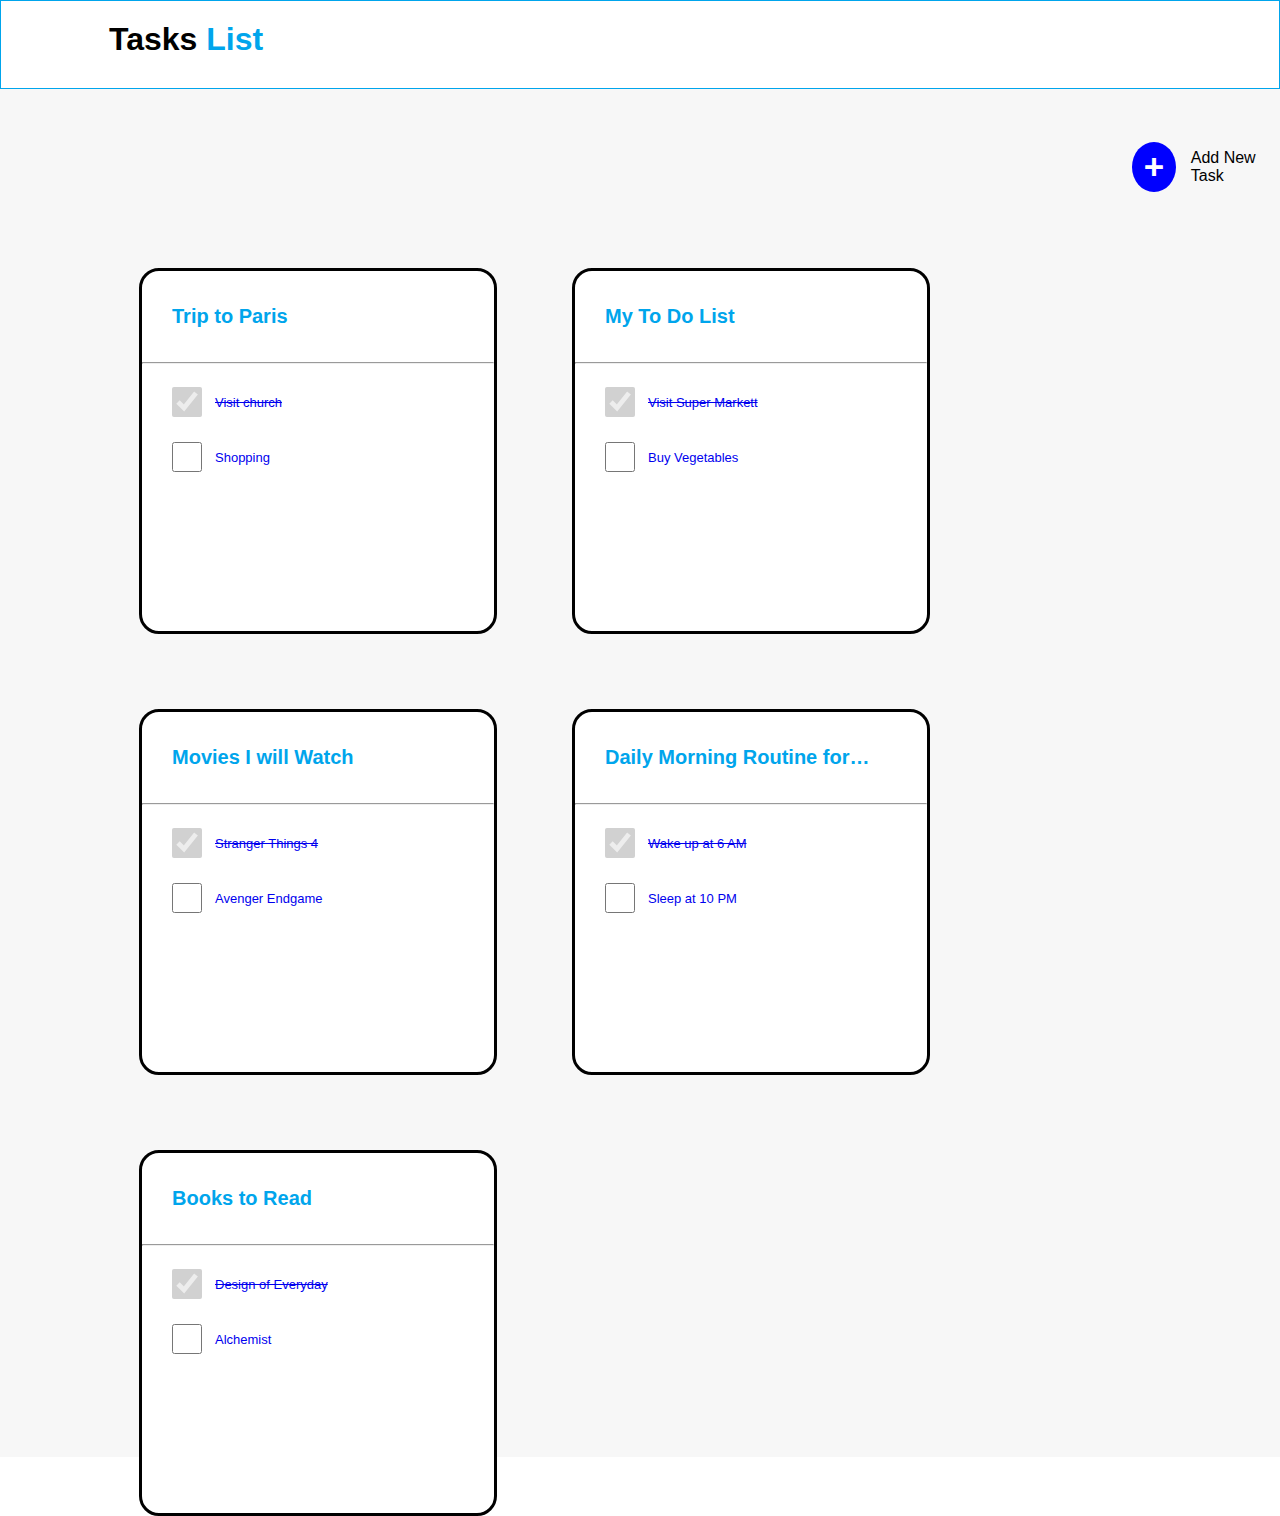
<file: index.html>
<!DOCTYPE html>
<html lang="en">
<head>
    <meta charset="UTF-8">
    <meta http-equiv="X-UA-Compatible" content="IE=edge">
    <meta name="viewport" content="width=device-width, initial-scale=1.0">
    <title>Document</title>
    <link rel="stylesheet" href="./style.css">
</head>
<body>
      <header class="navbar">
        <h1>Tasks <span class="blue">List</span></h1>
      </header>
      <section>
       <a href="./index2.html">
        <div class="middlecontainer">
          <div class="circle">
            <div class="plus">+</div>
          </div> 
          <div class="middletext">
            Add New Task       
          </div> 
        </div>
      </a>
          <a href="./index2.html"><div class="lowercontainer">
            <!-- ---------------------card 1-------------------- -->
            <div class="lbox lbox1">
                <div class="headingtext">Trip to Paris</div>
                <hr>
                <div class="form">
                    <div class="checkcheckbox">
                        <input type="checkbox" name="visit church" id="check" disabled checked>
                        <label for="check">Visit church</label>
                       
                      </div>
                      <div class="uncheckedbox">
                        <input type="checkbox" name="visit church" id="check" >
                        <label for="check">Shopping</label>
                      </div>
                </div>
             
              </div>
            <!-- ---------------------card 2-------------------- -->
            <div class="lbox lbox2">
                <div class="headingtext">My To Do List</div>
                <hr>
                <div class="form">
                    <div class="checkcheckbox">
                        <input type="checkbox" name="visit church" id="check" disabled checked>
                        <label for="check">Visit Super Markett</label>
                       
                      </div>
                      <div class="uncheckedbox">
                        <input type="checkbox" name="visit church" id="check" >
                        <label for="check">Buy Vegetables</label>
                      </div>
                </div>
             
              </div>
            <!-- ---------------------card 3-------------------- -->
            <div class="lbox lbox3">
                <div class="headingtext">Movies I will Watch</div>
                <hr>
                <div class="form">
                    <div class="checkcheckbox">
                        <input type="checkbox" name="visit church" id="check" disabled checked>
                        <label for="check">Stranger Things 4</label>
                       
                      </div>
                      <div class="uncheckedbox">
                        <input type="checkbox" name="visit church" id="check" >
                        <label for="check">Avenger Endgame</label>
                      </div>
                </div>
             
              </div>
            <!-- ---------------------card 4-------------------- -->
            <div class="lbox lbox4">
                <div class="headingtext">Daily Morning Routine for walk</div>
                <hr>
                <div class="form">
                    <div class="checkcheckbox">
                        <input type="checkbox" name="visit church" id="check" disabled checked>
                        <label for="check">Wake up at 6 AM</label>
                       
                      </div>
                      <div class="uncheckedbox">
                        <input type="checkbox" name="visit church" id="check" >
                        <label for="check">Sleep at 10 PM</label>
                      </div>
                </div>
             
              </div>
            <!-- ---------------------card 5-------------------- -->
            <div class="lbox lbox5">
                <div class="headingtext">Books to Read</div>
                <hr>
                <div class="form">
                    <div class="checkcheckbox">
                        <input type="checkbox" name="visit church" id="check" disabled checked>
                        <label for="check">Design of Everyday</label>
                       
                      </div>
                      <div class="uncheckedbox">
                        <input type="checkbox" name="visit church" id="check" >
                        <label for="check">Alchemist</label>
                      </div>
                </div>
             
              </div>
    </div>
          </div>
        </a>
      </section>
</body>
</html>
</file>
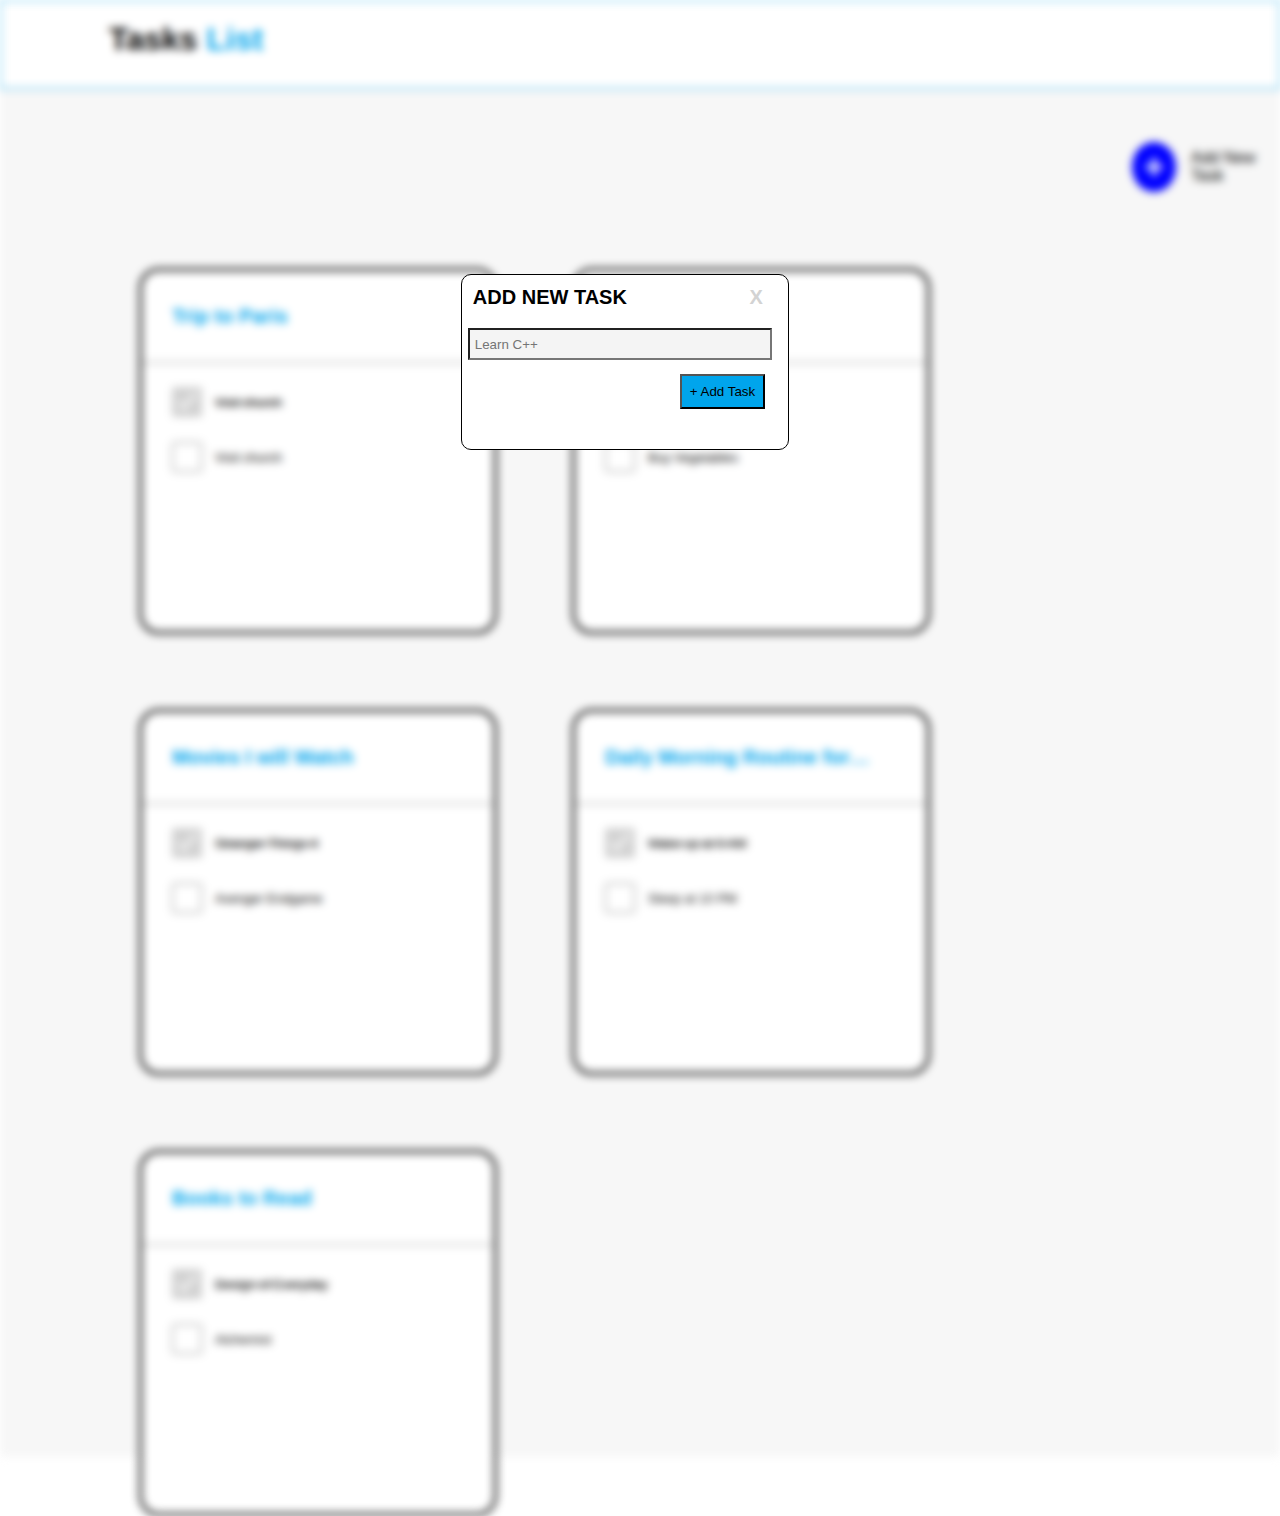
<file: index2.html>
<!DOCTYPE html>
<html lang="en">
<head>
    <meta charset="UTF-8">
    <meta http-equiv="X-UA-Compatible" content="IE=edge">
    <meta name="viewport" content="width=device-width, initial-scale=1.0">
    <title>Document</title>
    <link rel="stylesheet" href="./style.css">
</head>
<body>
    <div class="parent">
        <header class="navbar">
            <h1>Tasks <span class="blue">List</span></h1>
          </header>
          <section>
            <a href="#" class="middlecontainer">
              <div class="circle">
                <div class="plus">+</div>
              </div> 
              <div class="middletext">
                Add New Task       
              </div> 
            </a href="./index2.html">    
              <div class="lowercontainer">
                <!-- ---------------------card 1-------------------- -->
                <div class="lbox lbox1">
                    <div class="headingtext">Trip to Paris</div>
                    <hr>
                    <div class="form">
                        <div class="checkcheckbox">
                            <input type="checkbox" name="visit church" id="check" disabled checked>
                            <label for="check">Visit church</label>
                           
                          </div>
                          <div class="uncheckedbox">
                            <input type="checkbox" name="visit church" id="check" >
                            <label for="check">Visit church</label>
                          </div>
                    </div>
                 
                  </div>
                <!-- ---------------------card 2-------------------- -->
                <div class="lbox lbox2">
                    <div class="headingtext">My To Do List</div>
                    <hr>
                    <div class="form">
                        <div class="checkcheckbox">
                            <input type="checkbox" name="visit church" id="check" disabled checked>
                            <label for="check">Visit Super Markett</label>
                           
                          </div>
                          <div class="uncheckedbox">
                            <input type="checkbox" name="visit church" id="check" >
                            <label for="check">Buy Vegetables</label>
                          </div>
                    </div>
                 
                  </div>
                <!-- ---------------------card 3-------------------- -->
                <div class="lbox lbox3">
                    <div class="headingtext">Movies I will Watch</div>
                    <hr>
                    <div class="form">
                        <div class="checkcheckbox">
                            <input type="checkbox" name="visit church" id="check" disabled checked>
                            <label for="check">Stranger Things 4</label>
                           
                          </div>
                          <div class="uncheckedbox">
                            <input type="checkbox" name="visit church" id="check" >
                            <label for="check">Avenger Endgame</label>
                          </div>
                    </div>
                 
                  </div>
                <!-- ---------------------card 4-------------------- -->
                <div class="lbox lbox4">
                    <div class="headingtext">Daily Morning Routine for walk</div>
                    <hr>
                    <div class="form">
                        <div class="checkcheckbox">
                            <input type="checkbox" name="visit church" id="check" disabled checked>
                            <label for="check">Wake up at 6 AM</label>
                           
                          </div>
                          <div class="uncheckedbox">
                            <input type="checkbox" name="visit church" id="check" >
                            <label for="check">Sleep at 10 PM</label>
                          </div>
                    </div>
                 
                  </div>
                <!-- ---------------------card 5-------------------- -->
                <div class="lbox lbox5">
                    <div class="headingtext">Books to Read</div>
                    <hr>
                    <div class="form">
                        <div class="checkcheckbox">
                            <input type="checkbox" name="visit church" id="check" disabled checked>
                            <label for="check">Design of Everyday</label>
                           
                          </div>
                          <div class="uncheckedbox">
                            <input type="checkbox" name="visit church" id="check" >
                            <label for="check">Alchemist</label>
                          </div>
                    </div>
                 
                  </div>
    
              </div>
          </section>
    </div>
    <div class="addtask">
       <h4>ADD NEW TASK <a href="./index3.html"><span class="cross">X</span></a></h4> 
       <hr color="white">
       <input type="text" placeholder="Learn C++">
       <a href="./index3.html"><button type="submit" class="btn">+ Add Task</button> </a>
    </div>
</body>
</html>
</file>
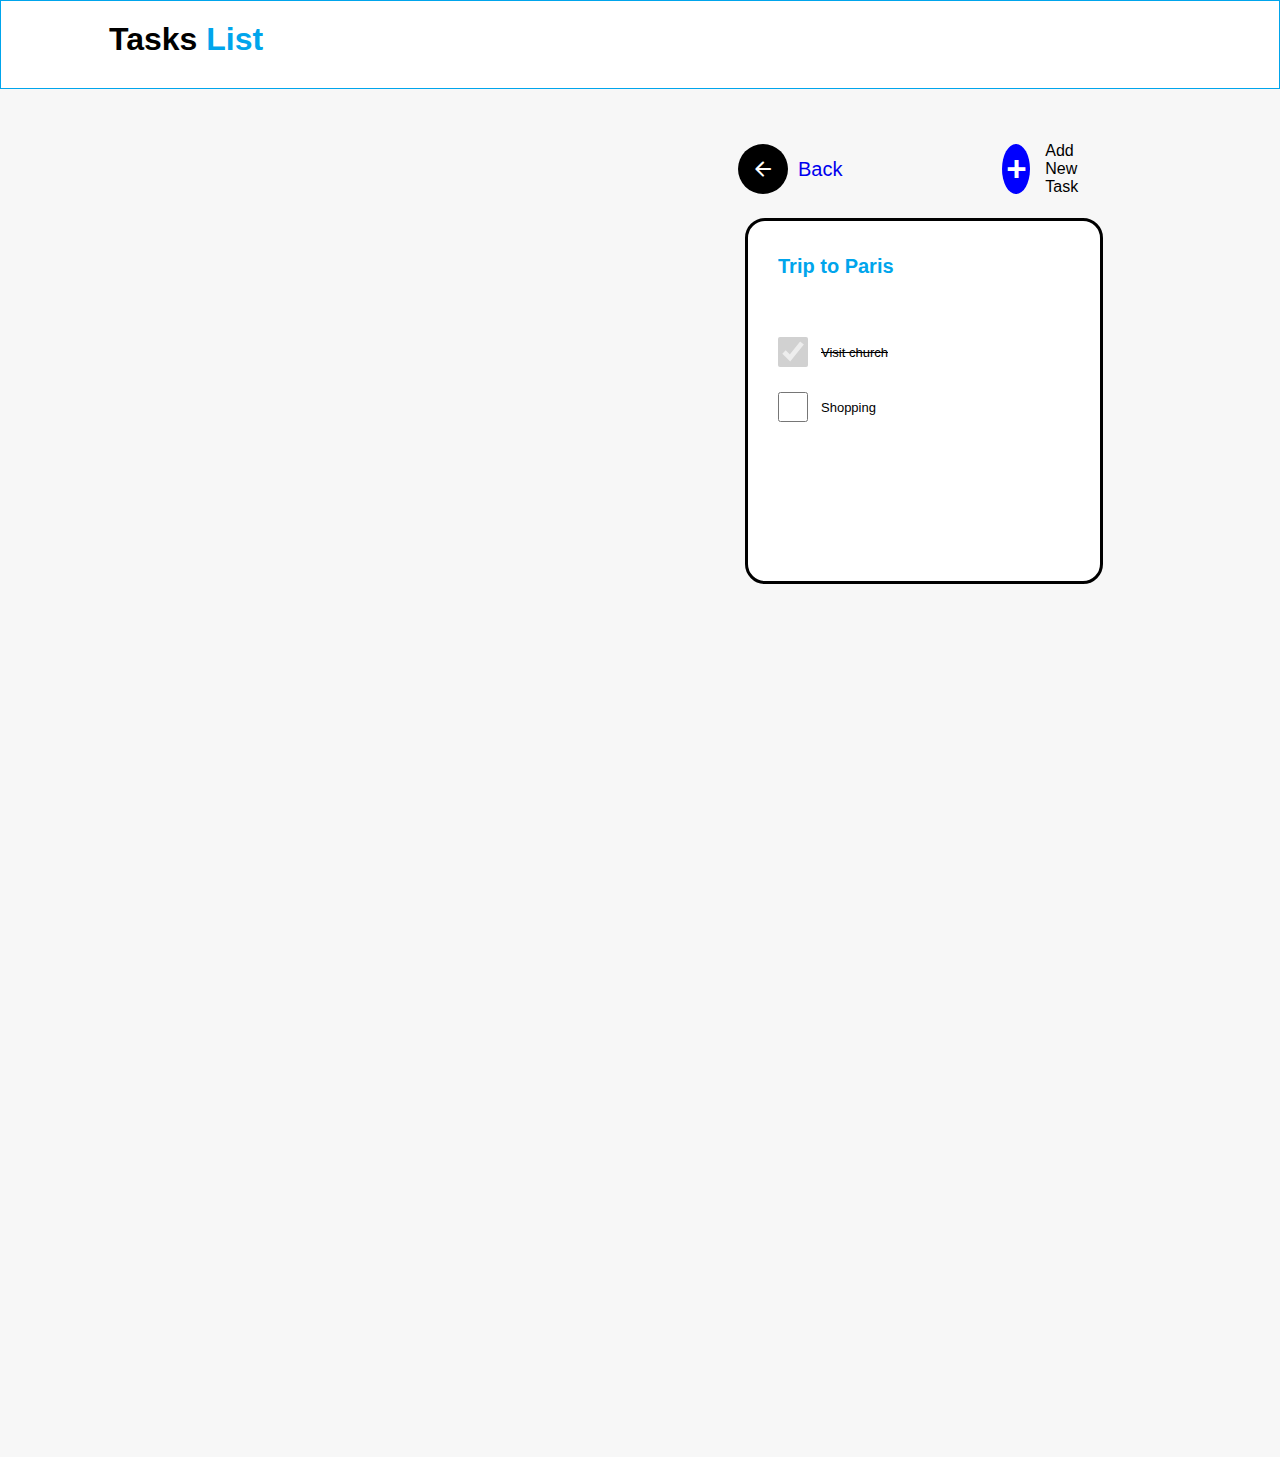
<file: index3.html>
<!DOCTYPE html>
<html lang="en">
<head>
    <meta charset="UTF-8">
    <meta http-equiv="X-UA-Compatible" content="IE=edge">
    <meta name="viewport" content="width=device-width, initial-scale=1.0">
    <title>Document</title>
    <link rel="stylesheet" href="style.css">
    <link rel="stylesheet" href="https://fonts.googleapis.com/css2?family=Material+Symbols+Rounded:opsz,wght,FILL,GRAD@20..48,100..700,0..1,-50..200" />
</head>
<body>
    <header class="navbar">
        <h1>Tasks <span class="blue">List</span></h1>
    </header>
    <section class="indexThirdHtml"> 
    <a href="./index4.html" class="middlecontainer">
        <div class="backtext">
        <div class="back">
            <span class="material-symbols-rounded">
                arrow_back
                </span>
        </div>
        <p>Back</p>
    </div>
    <div class="middlecontainerthird">
        <div class="circle">
          <div class="plus">+</div>
        </div> 
        <div class="middletext">
          Add New Task       
        </div> 
      </div>
</a>

      <div class="lower mid">
      <div class="lbox lbox1 lbox3">
        <div class="headingtext">Trip to Paris</div>
        <hr color="white">
        <div class="form">
            <div class="checkcheckbox">
                <input type="checkbox" name="visit church" id="check" disabled checked>
                <label for="check">Visit church</label>
               
              </div>
              <div class="uncheckedbox">
                <input type="checkbox" name="visit church" id="check" >
                <label for="check">Shopping</label>
              </div>
        </div>
    </div>
    </div>
</section> 
</body>
</html>
</file>
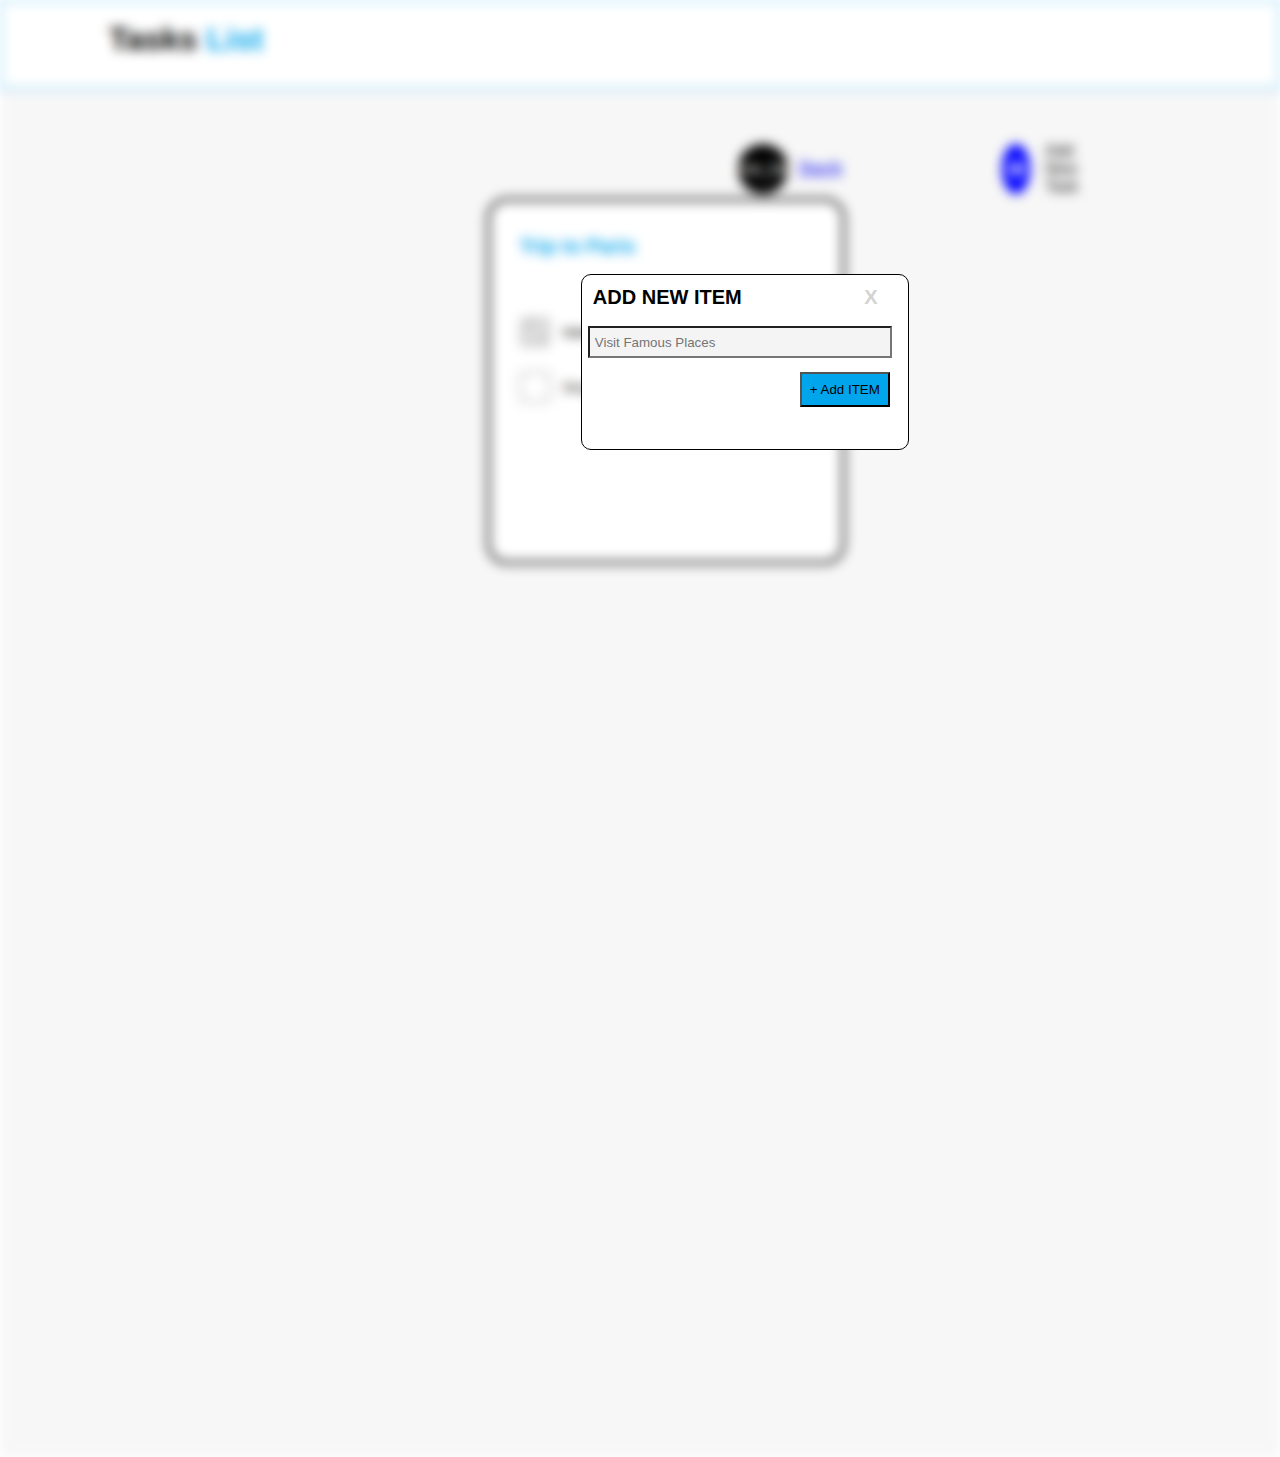
<file: index4.html>
<!DOCTYPE html>
<html lang="en">
<head>
    <meta charset="UTF-8">
    <meta http-equiv="X-UA-Compatible" content="IE=edge">
    <meta name="viewport" content="width=device-width, initial-scale=1.0">
    <title>Document</title>
    <link rel="stylesheet" href="./style.css">
</head>
<body>
    <div class="lastparent">
        <header class="navbar">
            <h1>Tasks <span class="blue">List</span></h1>
        </header>
        <section class="indexThirdHtml"> 
        <a href="./index4.html" class="middlecontainer">
            <div class="backtext">
            <div class="back">
                <span class="material-symbols-rounded">
                    arrow_back
                    </span>
            </div>
            <p>Back</p>
        </div>
        <div class="middlecontainerthird">
            <div class="circle">
              <div class="plus">+</div>
            </div> 
            <div class="middletext">
              Add New Task       
            </div> 
          </div>
    </a>
    
          <div class="lastpage">
          <div class="lbox">
            <div class="headingtext">Trip to Paris</div>
            <hr color="white">
            <div class="form">
                <div class="checkcheckbox">
                    <input type="checkbox" name="visit church" id="check" disabled checked>
                    <label for="check">Visit church</label>
                   
                  </div>
                  <div class="uncheckedbox">
                    <input type="checkbox" name="visit church" id="check" >
                    <label for="check">Shopping</label>
                  </div>
            </div>
        </div>
        </div>
    </section> 
    </div>
    
    <div class="addtask arrangebox">
        <h4>ADD NEW ITEM <span class="cross">X</span></h4>
        <input type="text" placeholder="Visit Famous Places">
       <button type="submit" class="btn">+ Add ITEM</button>
    </div>

</body>
</html>
</file>
<file: style.css>
*{
    margin: 0;
    padding: 0;
    font-family: sans-serif;
}
.navbar{
    height: 47px;
    background-color: #FFFFFF;
    display: flex;
    padding: 20px 108px;
    border: 2px solid white;
    position: relative;
}
.blue{
    color:#00A5EC;
}
.navbar:hover{
    border: 1px solid #00A5EC;
}
section{
    height: 1368px;
    background-color: #f7f7f7;
}
section:hover{
    border: 1px solid #00A5EC;
}
.middlecontainer{
    
    display: flex;
    justify-content: flex-end;
    align-items: center;
    text-decoration: none;
    position: absolute;
    left: 1132px;
    top: 142px;
}
.circle{
    height: 50px;
    width: 50px;
    background-color: blue;
    border-radius: 50%;
    display: flex;
    justify-content: center;
    align-items: center;
}
.plus{
    color: white;
    font-size: 35px;
    font-weight: bold;
}
.middletext{
    color: black;
    margin-left: 15px;
}
.lowercontainer{
    display: flex;
    flex-wrap: wrap;
    gap: 75px;
    justify-content: flex-start;
    position: absolute;
    top: 268px;
    left: 139px;
}
.lbox{
    display: flex;
    flex-direction: column;
    width: 352px;
    height: 360px;
    border: 3px solid black;
    background-color:white;
    border-radius:20px;
}
/* .lbox1{
    margin: -159px -146px;
} */

.headingtext{
    color: #00A5EC;
    font-size: 20px;
    font-weight: bold;
    margin: 34px 55px 34px 30px;
    overflow: hidden;
    text-overflow: ellipsis;
    white-space: nowrap;
}
.form{
    margin: 23px 161px 1px 30px;
    width: 160.5px;
    height: 85px;
    display: flex;
    flex-direction: column;
    justify-content: space-between;

}
.form label{
    margin-left: 13px;
    font-size: 13px;
}

.form input{
width: 30px;
height: 30px;
}
.uncheckedbox,.checkcheckbox{
    display: flex;
align-items: center;
}
.checkcheckbox label{
text-decoration: line-through;
}
.parent{
    filter: blur(4px);
}
.addtask{
    width: 326px;
    height: 174px;
    border: 1px solid black;
    background-color: white;
    position: absolute;
    left: 36%;
    bottom: 50%;
    border-radius: 10px;
}
.addtask h4{
    font-size: 20px;
    padding: 11px;
}
.cross{
    padding-left:117px;
    color: lightgrey;
}
.addtask a{
    text-decoration: none;
}
.addtask input{
    width: 300px;
    height: 28px;
    margin: 6px;
    background-color: rgba(211, 211, 211, 0.24);
}
.addtask ::placeholder{
    padding-left: 5px;
}
.addtask button{
    margin-top: 8px;
    margin-left: 218px;
    padding: 8px;
    background-color: #00A5EC
}
.mid{
    position: absolute;
    top: 218px;
    left: 745px;
}
.back{
    width: 50px;
    height: 50px;
    background-color: black;
    position: relative;
    left: 0;
    border-radius: 50%;
    display: flex;
    justify-content: center;
    align-items: center;
}
.material-symbols-rounded{
    color: white;
}
.backtext{
    position: relative;
    right: 394px;
    width: 106px;
    display: flex;
    align-items: center;
}
.backtext p{
    margin-left: 10px;
    font-size: 20px;
}
.indexThirdHtml{
    background-color:#F7F7F7;
}
.middlecontainerthird{
    display: flex;
    justify-content: center;
    align-items: center;
    position:relative;
    left: -234px;
}
.lastparent{
    filter: blur(6px);
}
/* .arrangebox{
    margin: -10px 126px;
} */
.arrangebox{
    margin-left: 120px;
}
.lastpage{
    display:flex;
    justify-content: center;
    position: relative;
    top: 8%;
    left:2%
}
</file>
